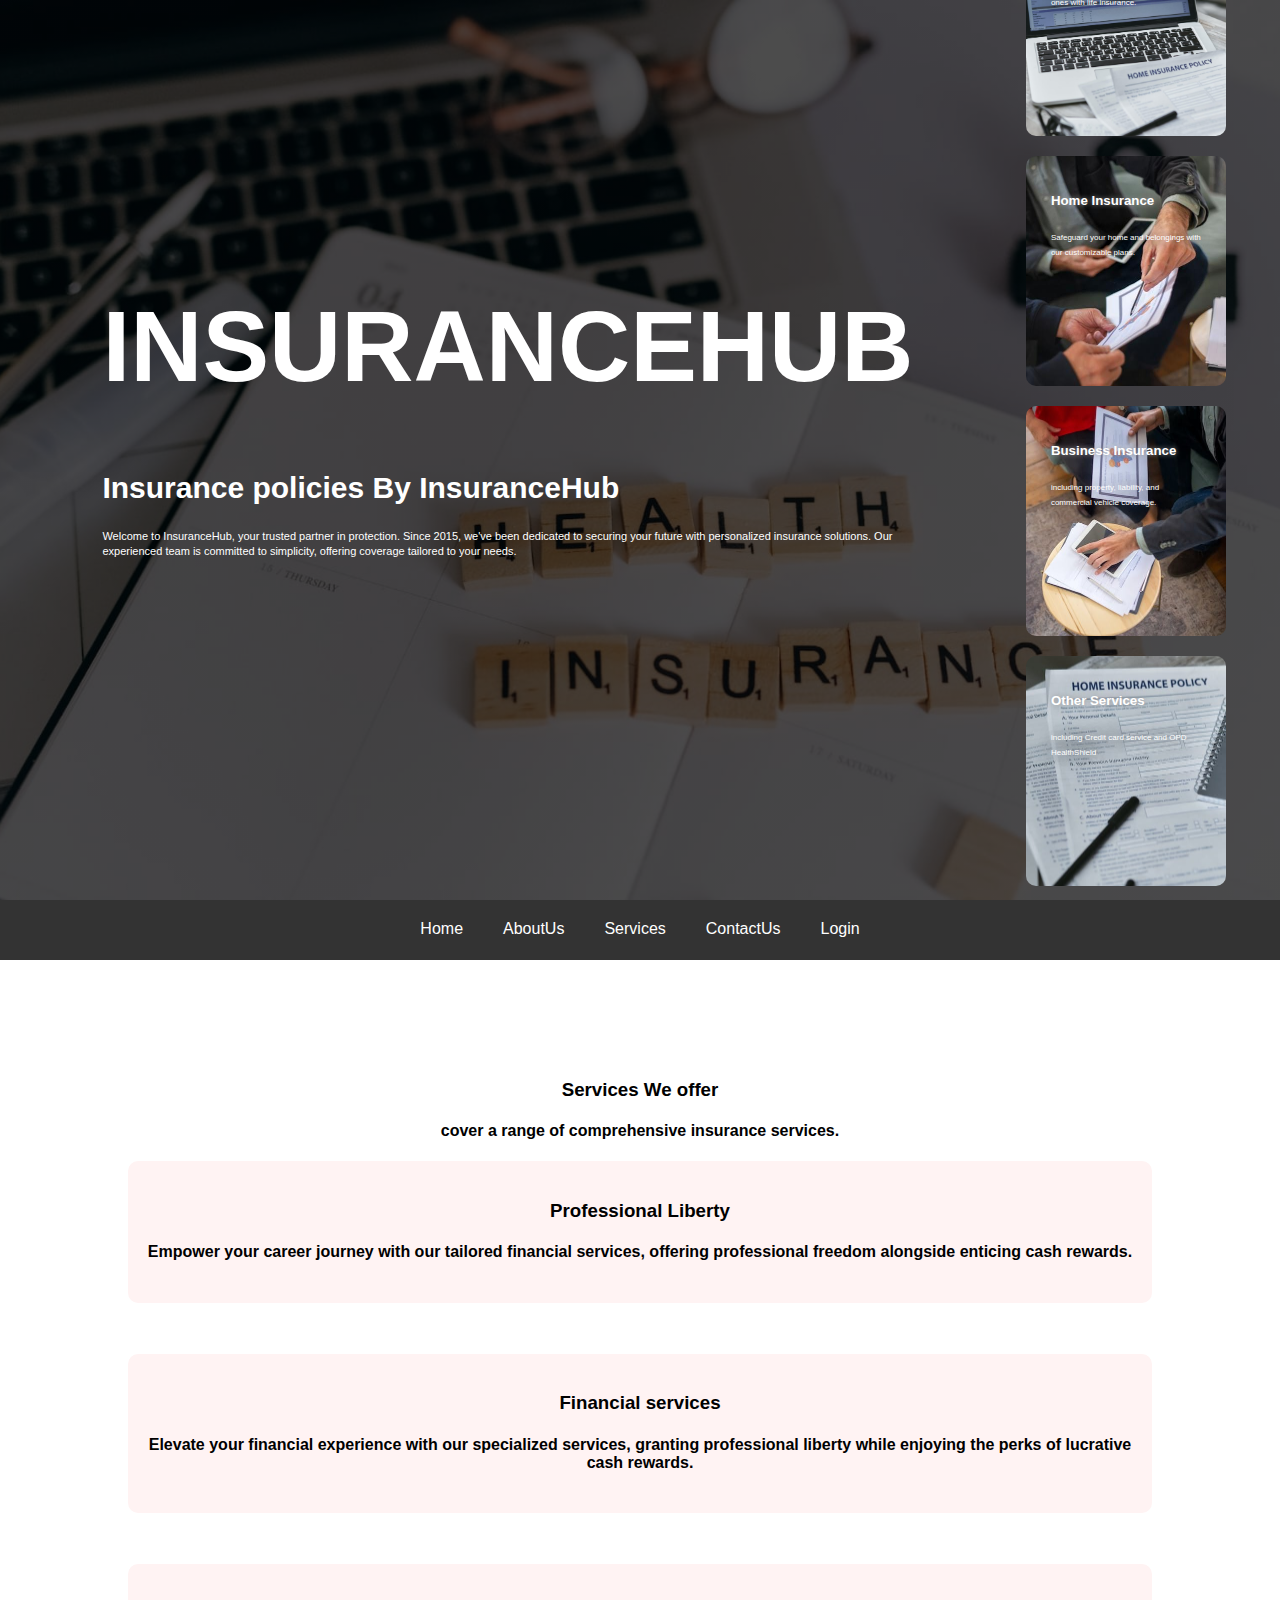
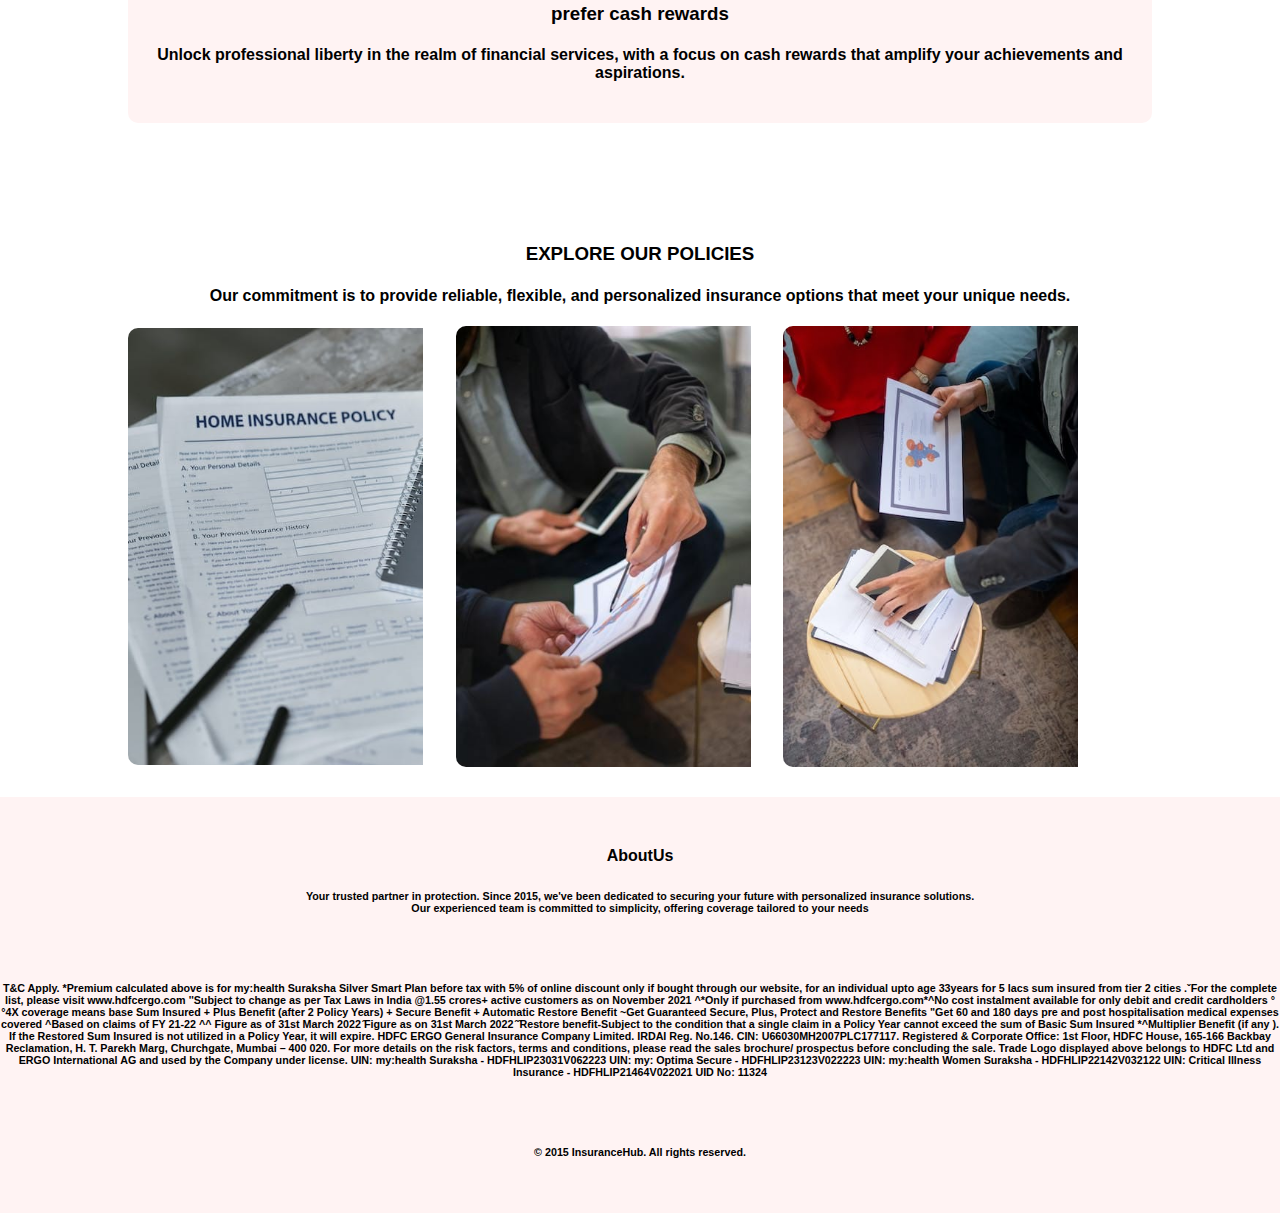
<file: index.html>
<!DOCTYPE html>
<html lang="en">
<head>
  <meta charset="UTF-8">
  <meta name="viewport" content="width=device-width, initial-scale=1.0">
  <link rel="stylesheet" href="styles.css">
  <title>Your Insurance Company</title>
</head>
<body>

  <div class="background">

<div class="row">
  <div class="col">
    <h1>INSURANCEHUB</h1>
    <h2>Insurance policies By InsuranceHub</h2>
    <p>Welcome to InsuranceHub, your trusted partner in protection. Since 2015, we've been dedicated to securing your future with personalized insurance solutions. Our experienced team is committed to simplicity, offering coverage tailored to your needs.</p>
     </div>

     <div class="col">
     <div class="card card1">
      <h5>Life Insurance</h5>
      <p>Ensure the financial security of your loved ones with life insurance.</p>
      </div>
      
      <div class="card card2">
      <h5>Home Insurance</h5>
      <p>Safeguard your home and belongings with our customizable plans.</p>
      </div>

      <div class="card card3">
      <h5>Business Insurance</h5>
      <p>including property, liability, and commercial vehicle coverage.</p>
      </div>
      
      <div class="card card4">
      <h5>Other Services</h5>
      <p>including Credit card service and OPD HealthShield</p>
      </div>
     </div>
     </div>
    </div>
  </div>

    <nav>
        <a href="index.html">Home</a>
        <a href="about.html">AboutUs</a>
        <a href="services.html">Services</a>
        <a href="contact.html">ContactUs</a>
        <a href="login.html">Login</a>
    </nav>
  </div>

  <section class="service">
    <h3>Services We offer</h3>
    <h4>cover a range of comprehensive insurance services.</h4>

    <div class="service-col">
      <h3>Professional Liberty</h3>
      <h4>Empower your career journey with our tailored financial services, offering professional freedom alongside enticing cash rewards.</h4>
    </div>

    <div class="service-col">
      <h3>Financial services</h3>
      <h4>Elevate your financial experience with our specialized services, granting professional liberty while enjoying the perks of lucrative cash rewards.</h4>
    </div>

    <div class="service-col">
      <h3>prefer cash rewards</h3>
      <h4>Unlock professional liberty in the realm of financial services, with a focus on cash rewards that amplify your achievements and aspirations.</h4>
    </div>
  </section>


  <section class="policies">
    <h3>EXPLORE OUR POLICIES</h3>
    <h4>Our commitment is to provide reliable, flexible, and personalized insurance options that meet your unique needs.</h4>

    <div class="row">

      <div class="policies-col">
        <img src="card4.jpeg">
        <div class="layer">
          <h3>Home insurance</h3>
      </div>
    </div>
      
    <div class="policies-col">
      <img src="card2.jpeg">
      <div class="layer">
        <h3>OPD HealthShield</h3>
    </div>
  </div>

  <div class="policies-col">
    <img src="card3.jpeg">
    <div class="layer">
      <h3>Business insurance</h3>
      </div>
  </div>
</div>
  </section>


  <footer>
    <section class="footer">
      <h4>AboutUs</h4>
      <h6>Your trusted partner in protection. Since 2015, we've been dedicated to securing your future with personalized insurance solutions. <br>Our experienced team is committed to simplicity, offering coverage tailored to your needs</h6>
      <br>
      <h6>T&C Apply. *Premium calculated above is for my:health Suraksha Silver Smart Plan before tax with 5% of online discount only if bought through our website, for an individual upto age 33years for 5 lacs sum insured from tier 2 cities .ˇFor the complete list, please visit www.hdfcergo.com ''Subject to change as per Tax Laws in India @1.55 crores+ active customers as on November 2021 ^*Only if purchased from www.hdfcergo.com*^No cost instalment available for only debit and credit cardholders °°4X coverage means base Sum Insured + Plus Benefit (after 2 Policy Years) + Secure Benefit + Automatic Restore Benefit ~Get Guaranteed Secure, Plus, Protect and Restore Benefits "Get 60 and 180 days pre and post hospitalisation medical expenses covered ^Based on claims of FY 21-22 ^^ Figure as of 31st March 2022 ̑Figure as on 31st March 2022 ̑ ̑Restore benefit-Subject to the condition that a single claim in a Policy Year cannot exceed the sum of Basic Sum Insured *^Multiplier Benefit (if any ). If the Restored Sum Insured is not utilized in a Policy Year, it will expire. HDFC ERGO General Insurance Company Limited. IRDAI Reg. No.146. CIN: U66030MH2007PLC177117. Registered & Corporate Office: 1st Floor, HDFC House, 165-166 Backbay Reclamation, H. T. Parekh Marg, Churchgate, Mumbai – 400 020. For more details on the risk factors, terms and conditions, please read the sales brochure/ prospectus before concluding the sale. Trade Logo displayed above belongs to HDFC Ltd and ERGO International AG and used by the Company under license. UIN: my:health Suraksha - HDFHLIP23031V062223 UIN: my: Optima Secure - HDFHLIP23123V022223 UIN: my:health Women Suraksha - HDFHLIP22142V032122 UIN: Critical Illness Insurance - HDFHLIP21464V022021 UID No: 11324</h6>
      <br>
      <h6>&copy; 2015 InsuranceHub. All rights reserved.</h6>
    </section>
  </footer>
</body>
</html>
</file>
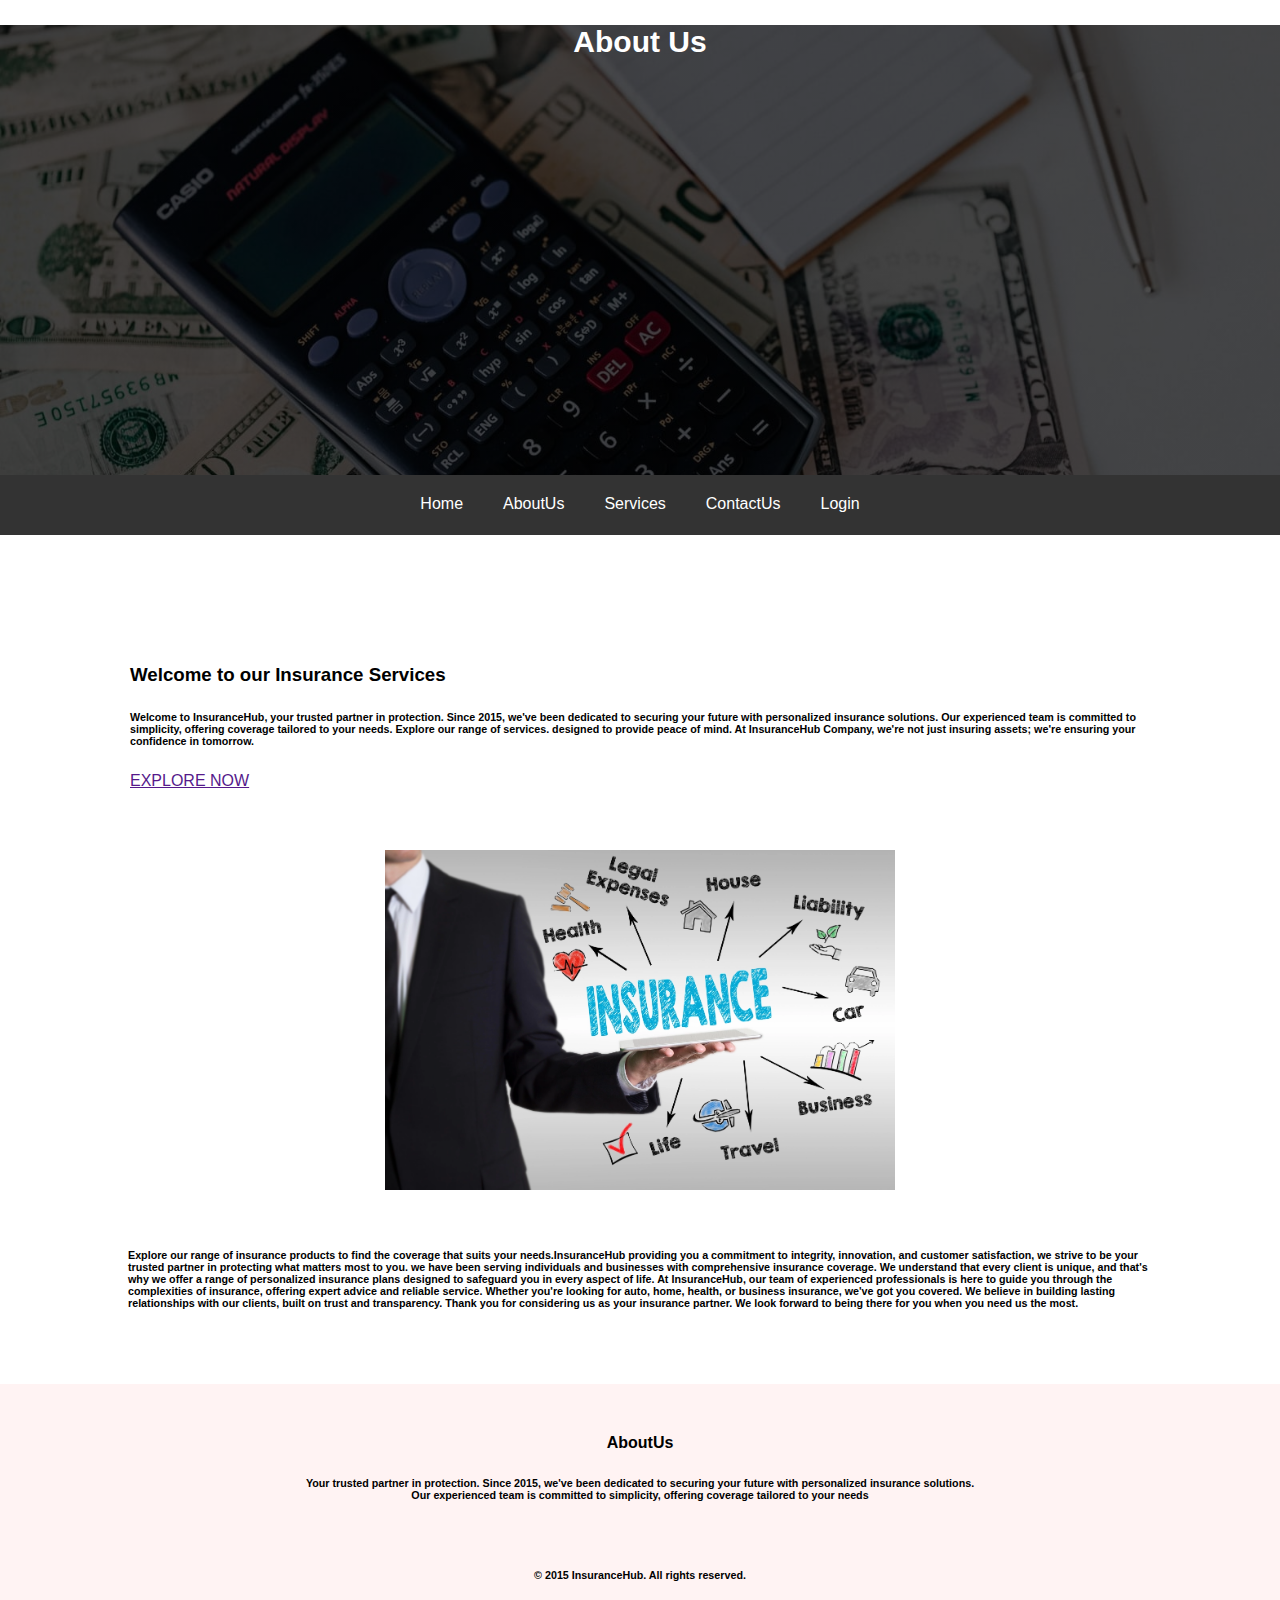
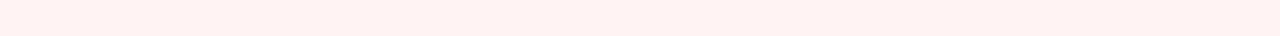
<file: about.html>
<!DOCTYPE html>
<html lang="en">
<head>
  <meta charset="UTF-8">
  <meta name="viewport" content="width=device-width, initial-scale=1.0">
  <link rel="stylesheet" href="styles.css">
  <title>AboutUs - InsuranceHub</title>
</head>
<body>

  <div class="subbackground">
    <h2>About Us</h2>
  </div>
    
        <nav>
            <a href="index.html">Home</a>
            <a href="about.html">AboutUs</a>
            <a href="services.html">Services</a>
            <a href="contact.html">ContactUs</a>
            <a href="login.html">Login</a>
        </nav>
      </div>

  <section id="about">
    <section class="AboutUs">
      <div class="text">
        <div class="about-col">
        <h3>Welcome to our Insurance Services</h3>
        
        <h6>Welcome to InsuranceHub, your trusted partner in protection. Since 2015, we've been dedicated to securing your future with personalized insurance solutions. Our experienced team is committed to simplicity, offering coverage tailored to your needs. Explore our range of services. designed to provide peace of mind. At InsuranceHub Company, we're not just insuring assets; we're ensuring your confidence in tomorrow.</h6>
        
        <a href="">EXPLORE NOW</a>
      </div>
      </div>
      <div class="about-col">
        <img src="img3.webp">
      </div>
        
        <h6>Explore our range of insurance products to find the coverage that suits your needs.InsuranceHub providing you a commitment to integrity, innovation, and customer satisfaction, we strive to be your trusted partner in protecting what matters most to you.
        we have been serving individuals and businesses with comprehensive insurance coverage. We understand that every client is unique, and that's why we offer a range of personalized insurance plans designed to safeguard you in every aspect of life.
        At InsuranceHub, our team of experienced professionals is here to guide you through the complexities of insurance, offering expert advice and reliable service. Whether you're looking for auto, home, health, or business insurance, we've got you covered.
        We believe in building lasting relationships with our clients, built on trust and transparency. Thank you for considering us as your insurance partner. We look forward to being there for you when you need us the most.</h6>

    </section>
  </section>

  <footer>
    <section class="footer">
      <h4>AboutUs</h4>
      <h6>Your trusted partner in protection. Since 2015, we've been dedicated to securing your future with personalized insurance solutions. <br>Our experienced team is committed to simplicity, offering coverage tailored to your needs</h6>
      <br>
      <h6>&copy; 2015 InsuranceHub. All rights reserved.</h6>
    </section>
  </footer>
</body>
</html>
</file>
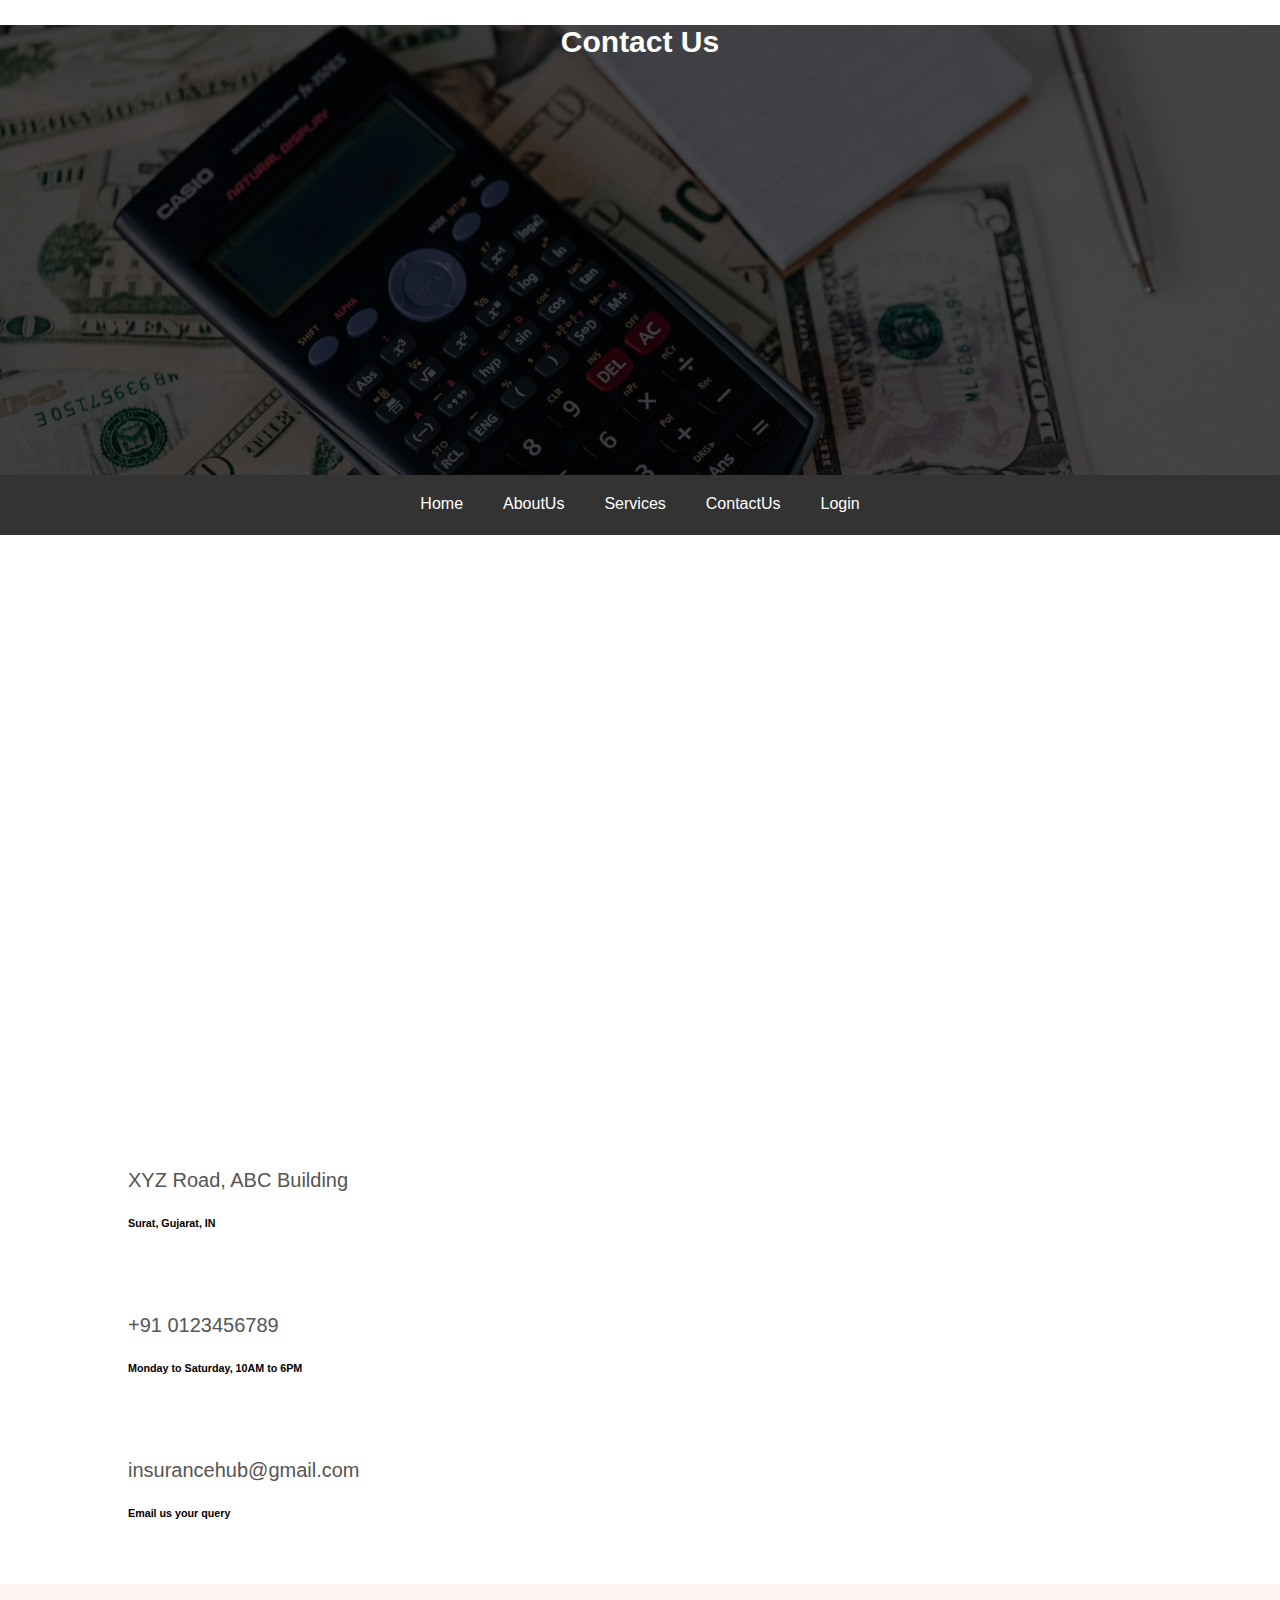
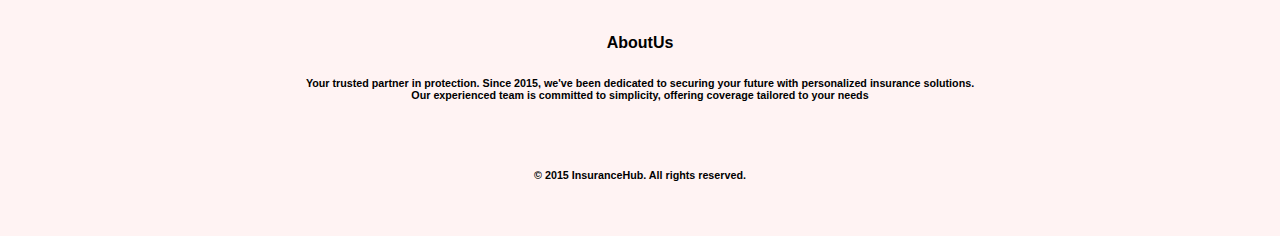
<file: contact.html>
<!DOCTYPE html>
<html lang="en">
<head>
  <meta charset="UTF-8">
  <meta name="viewport" content="width=device-width, initial-scale=1.0">
  <link rel="stylesheet" href="styles.css">
  <title>ContactUs - InsuranceHub</title>
</head>
<body>

  <div class="subbackground">
    <h2>Contact Us</h2>
  </div>

    <nav>
        <a href="index.html">Home</a>
        <a href="about.html">AboutUs</a>
        <a href="services.html">Services</a>
        <a href="contact.html">ContactUs</a>
        <a href="login.html">Login</a>
    </nav>

    <section class="location">

      <iframe src="https://www.google.com/maps/embed?pb=!1m14!1m12!1m3!1d14871.82223706527!2d72.98147619999999!3d21.273226649999998!2m3!1f0!2f0!3f0!3m2!1i1024!2i768!4f13.1!5e0!3m2!1sen!2sin!4v1705163263682!5m2!1sen!2sin" width="600" height="450" style="border:0;" allowfullscreen="" loading="lazy" referrerpolicy="no-referrer-when-downgrade"></iframe>
    
    </section>

    <section class="contact-us">
      
        <div class="contact-col">
          <div>
            <span>
              <h3>XYZ Road, ABC Building</h3>
              <h6>Surat, Gujarat, IN</h6>
            </span>
          </div>
          
          <div>
            <span>
              <h3>+91 0123456789</h3>
              <h6>Monday to Saturday, 10AM to 6PM</h6>
            </span>
          </div>

          <div>
            <span>
              <h3>insurancehub@gmail.com</h3>
              <h6>Email us your query</h6>
            </span>
          </div>
        </div>



    </section>

  <footer>
    <section class="footer">
      <h4>AboutUs</h4>
      <h6>Your trusted partner in protection. Since 2015, we've been dedicated to securing your future with personalized insurance solutions. <br>Our experienced team is committed to simplicity, offering coverage tailored to your needs</h6>
      <br>
      <h6>&copy; 2015 InsuranceHub. All rights reserved.</h6>
    </section>
  </footer>

</body>
</html>
</file>
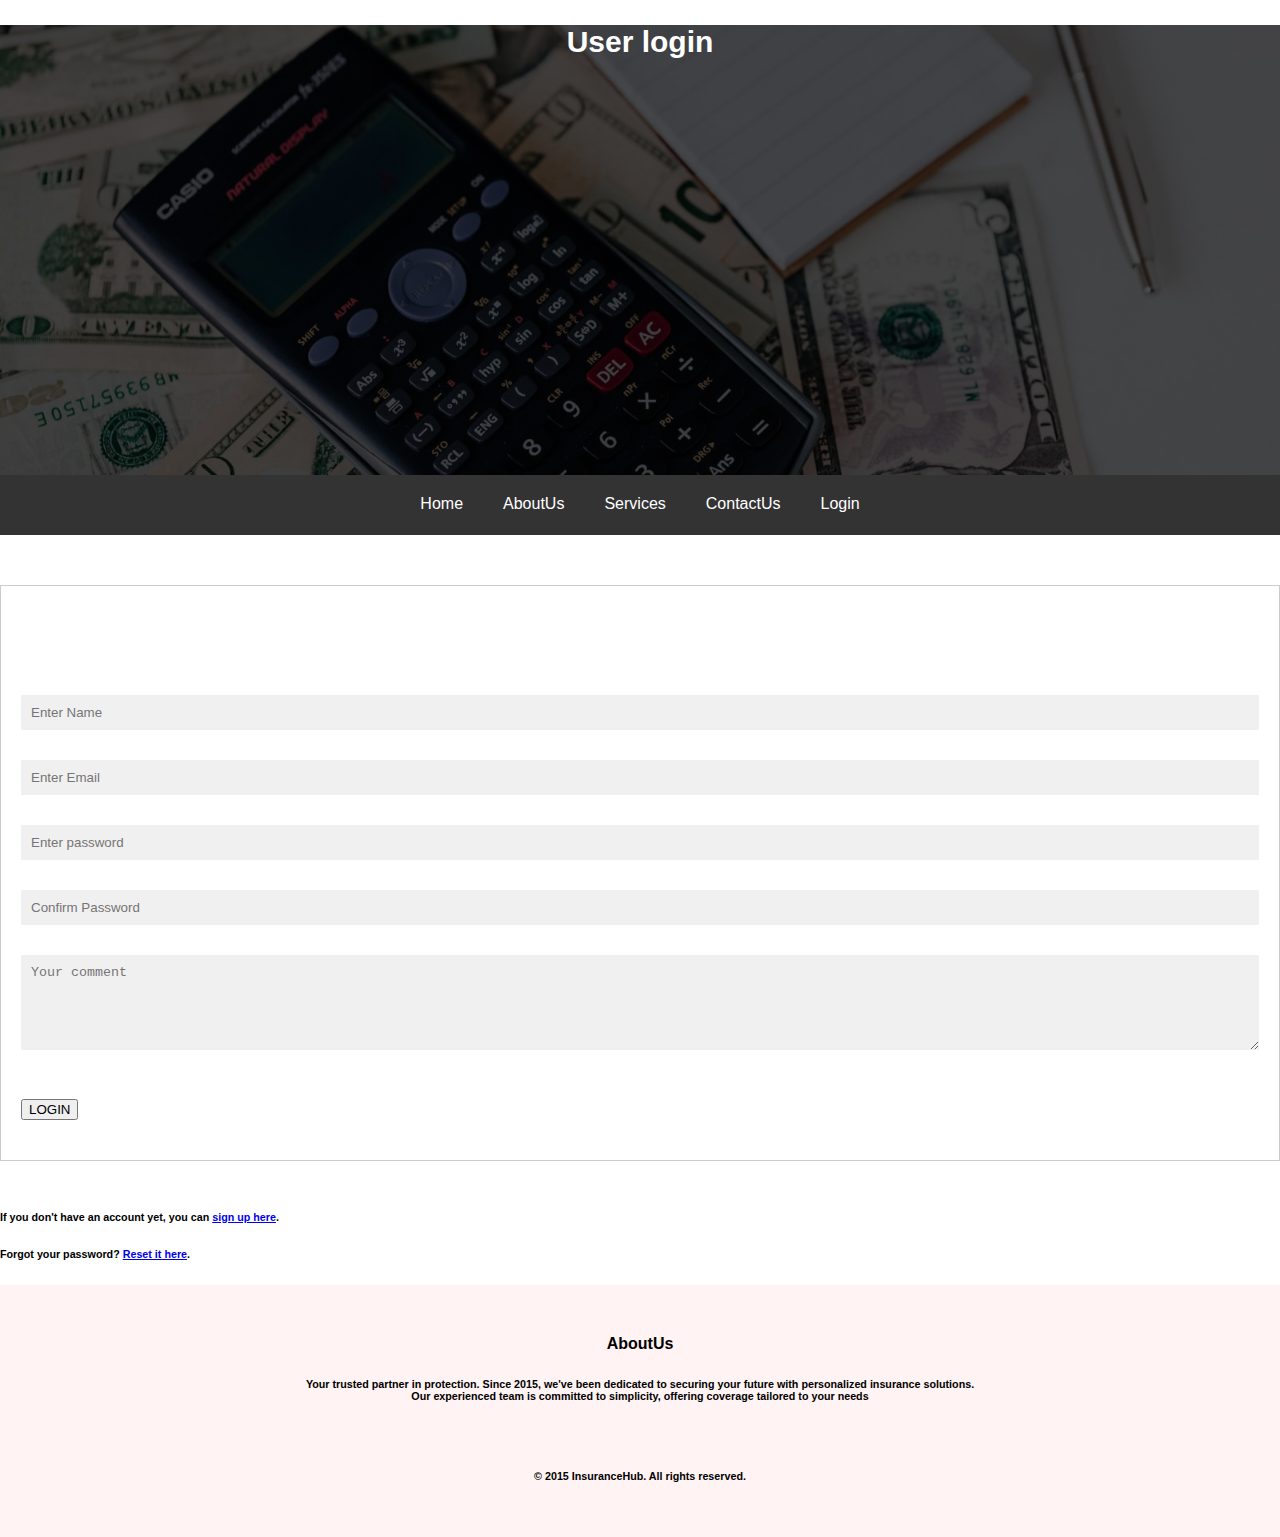
<file: login.html>
<!DOCTYPE html>
<html lang="en">
<head>
  <meta charset="UTF-8">
  <meta name="viewport" content="width=device-width, initial-scale=1.0">
  <link rel="stylesheet" href="styles.css">
  <title>Login - InsuranceHub</title>
</head>

<body>

  <div class="subbackground">
    <h2>User login</h2>
  </div>

    <nav>
        <a href="index.html">Home</a>
        <a href="about.html">AboutUs</a>
        <a href="services.html">Services</a>
        <a href="contact.html">ContactUs</a>
        <a href="login.html">Login</a>
    </nav>

    <div class="comment-box">

      <h2>leave a comment</h2>

      <form class="comment-form">
        <input type="text" placeholder="Enter Name">
        <input type="email" placeholder="Enter Email">
        <input type="password" placeholder="Enter password">
        <input type="password" placeholder="Confirm Password">
        <textarea rows="5" placeholder="Your comment"></textarea>
        <button type="submit">LOGIN</button>
        
      </form>
    </div>


    
      
  
        
  
      <h6>If you don't have an account yet, you can <a href="signup.html">sign up here</a>.</h6>
      <h6>Forgot your password? <a href="reset-password.html">Reset it here</a>.</h6>
    
  

  <footer>
    <section class="footer">
      <h4>AboutUs</h4>
      <h6>Your trusted partner in protection. Since 2015, we've been dedicated to securing your future with personalized insurance solutions. <br>Our experienced team is committed to simplicity, offering coverage tailored to your needs</h6>
      <br>
      <h6>&copy; 2015 InsuranceHub. All rights reserved.</h6>
    </section>
  </footer>

</body>
</html>
</file>
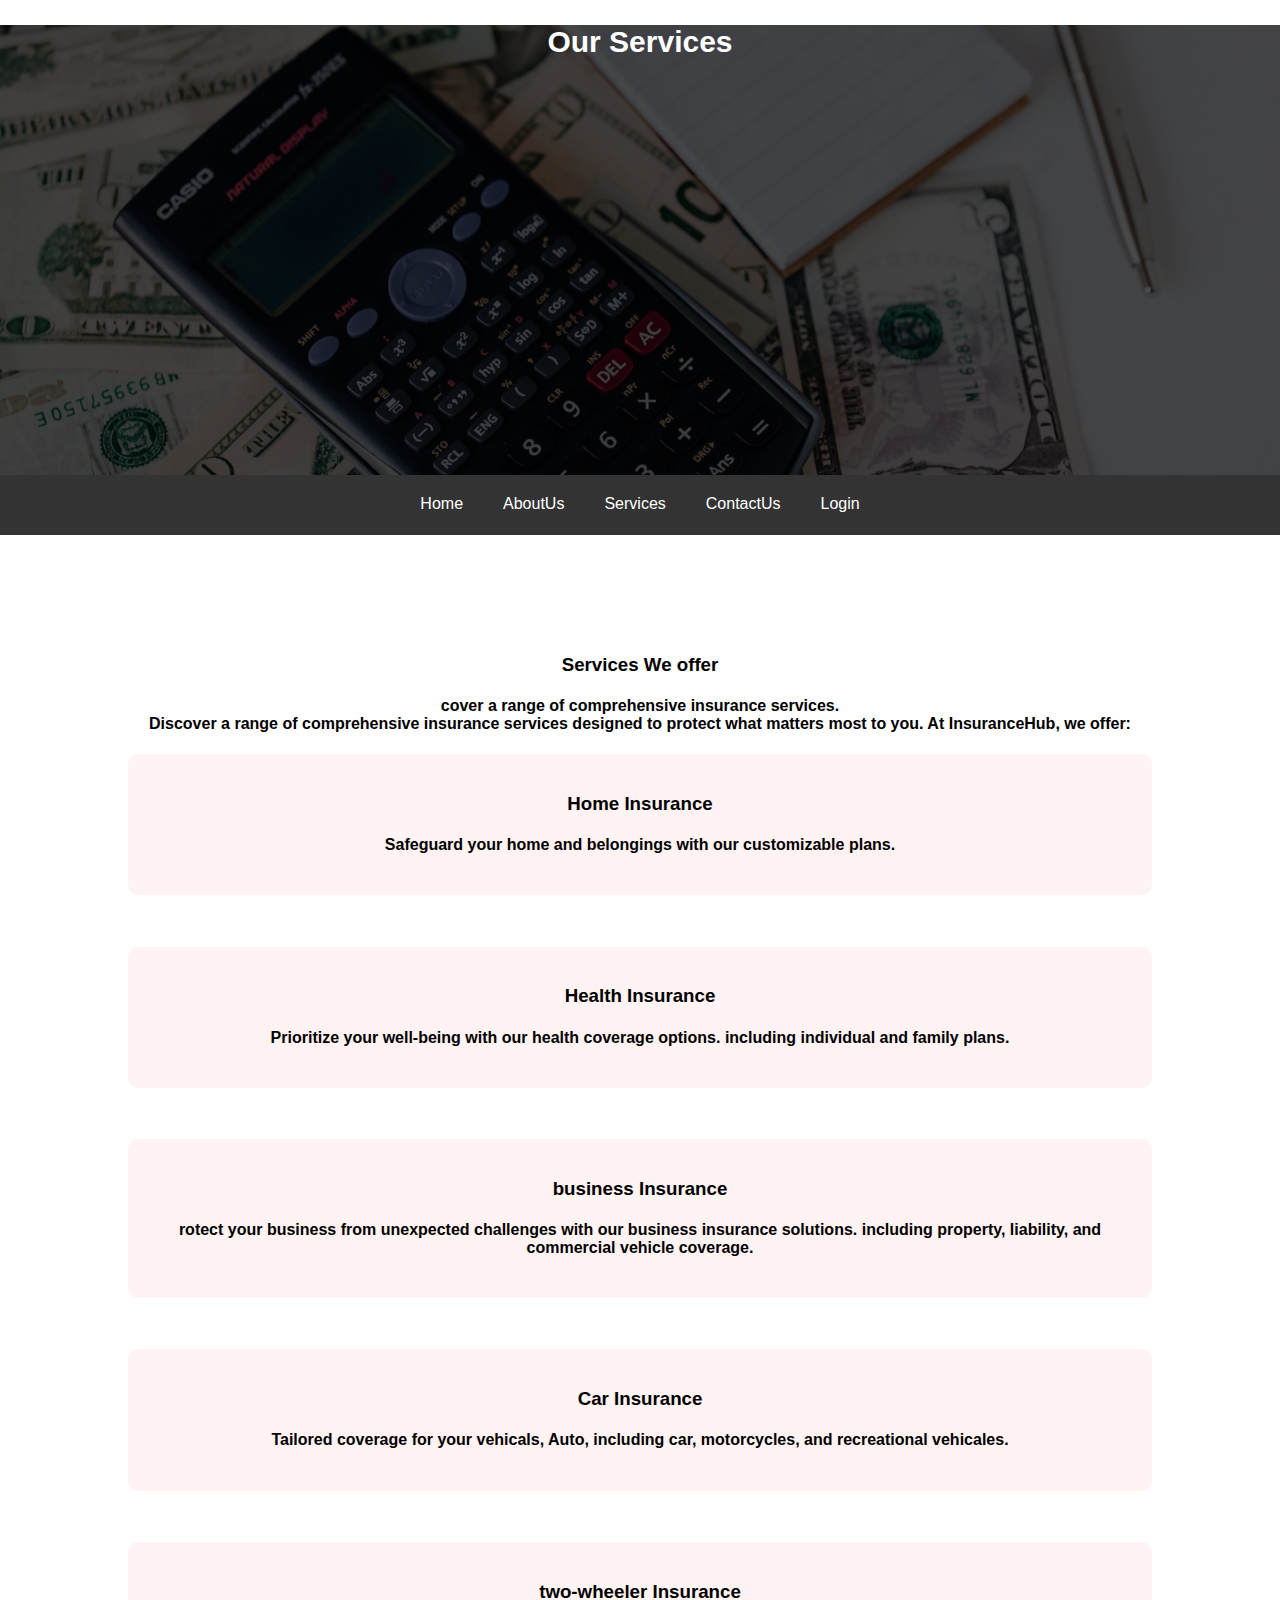
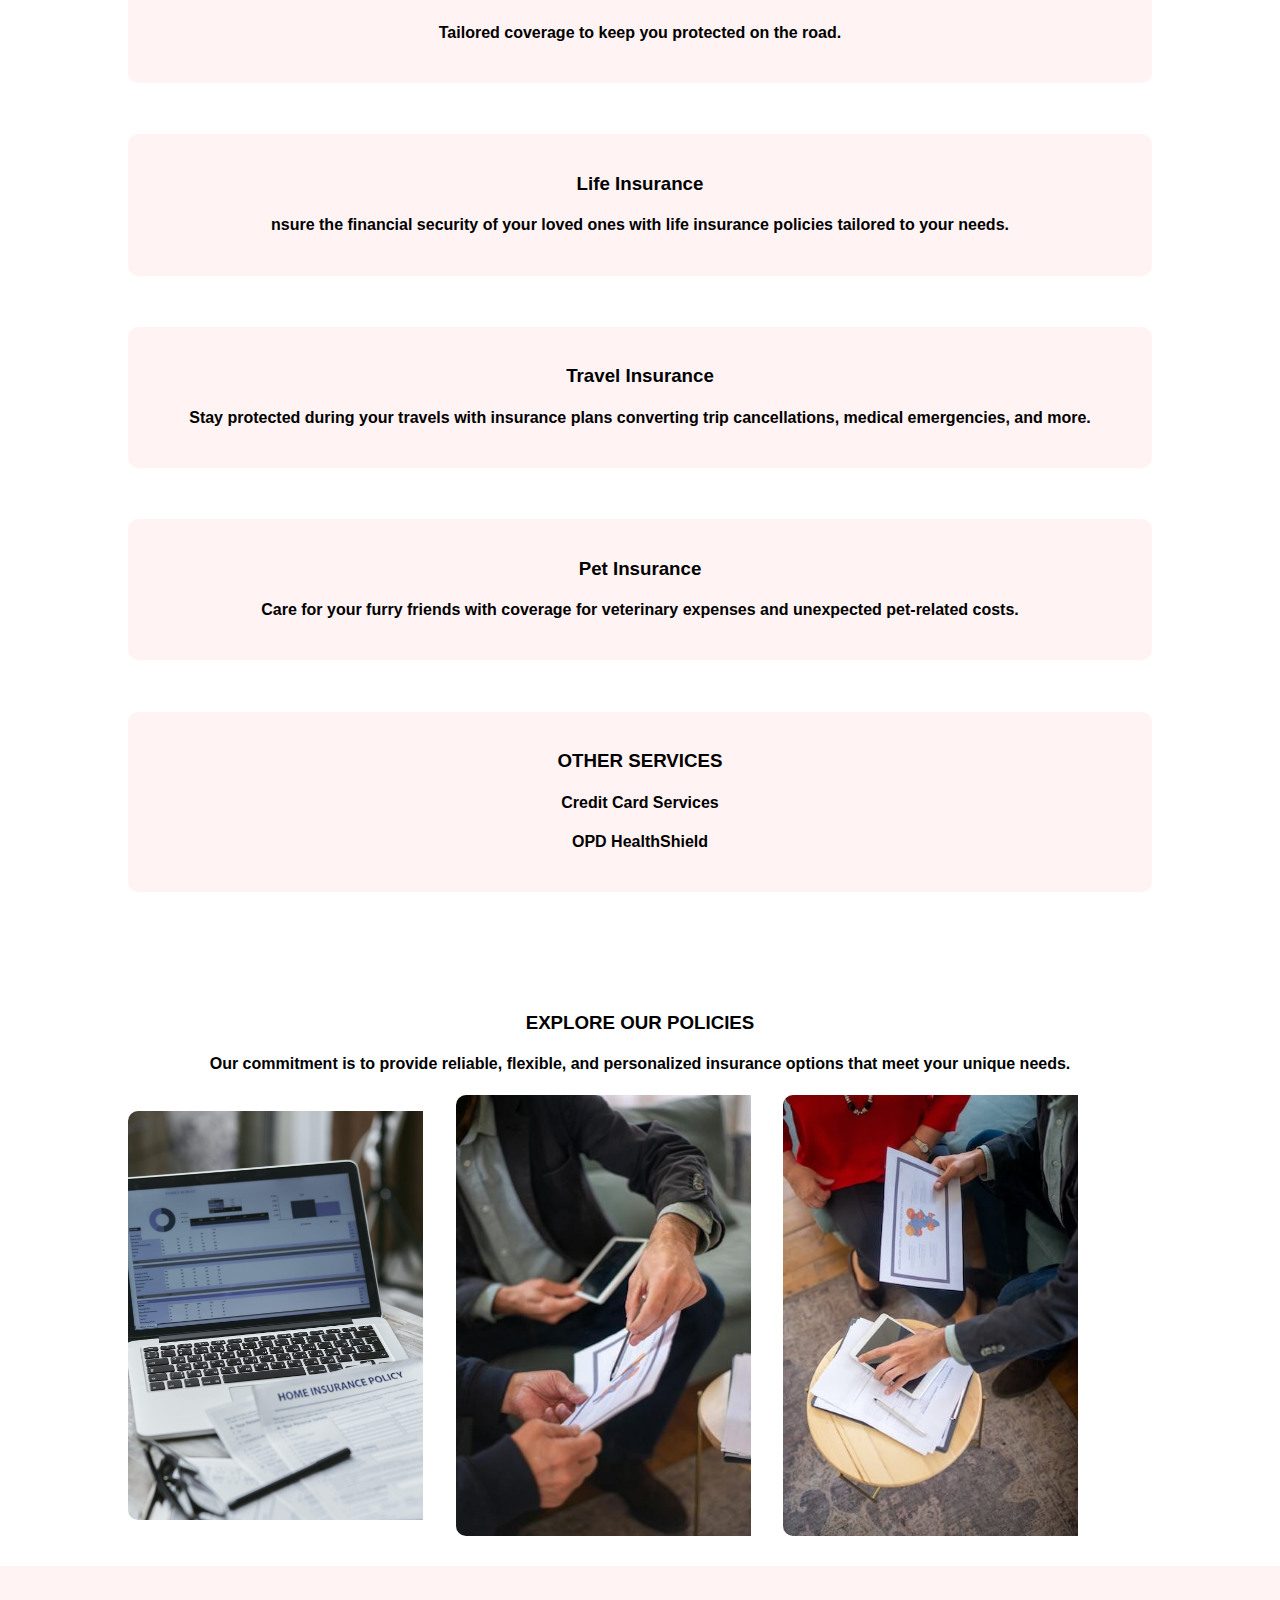
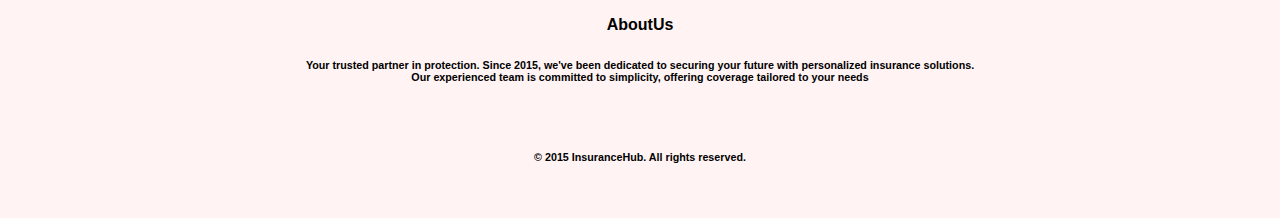
<file: services.html>
<!DOCTYPE html>
<html lang="en">
<head>
  <meta charset="UTF-8">
  <meta name="viewport" content="width=device-width, initial-scale=1.0">
  <link rel="stylesheet" href="styles.css">
  <title>Services - InsuranceHub</title>
</head>
<body>

  <div class="subbackground">
    <h2>Our Services</h2>
  </div>

    <nav>
        <a href="index.html">Home</a>
        <a href="about.html">AboutUs</a>
        <a href="services.html">Services</a>
        <a href="contact.html">ContactUs</a>
        <a href="login.html">Login</a>
    </nav>


    <section class="service">
      <h3>Services We offer</h3>
      <h4>cover a range of comprehensive insurance services.<br>Discover a range of comprehensive insurance services designed to protect what matters most to you. At InsuranceHub, we offer:</h4>

      <div class="service-col">
        <h3>Home Insurance</h3>
        <h4>Safeguard your home and belongings with our customizable plans.</h4>
      </div>

      <div class="service-col">
        <h3>Health Insurance</h3>
        <h4>Prioritize your well-being with our health coverage options. including individual and family plans.</h4>
      </div>

      <div class="service-col">
        <h3>business Insurance</h3>
        <h4>rotect your business from unexpected challenges with our business insurance solutions. including property, liability, and commercial vehicle coverage.</h4>
      </div>

      <div class="service-col">
        <h3>Car Insurance</h3>
        <h4>Tailored coverage for your vehicals, Auto, including car, motorcycles, and recreational vehicales.</h4>
      </div>

      <div class="service-col">
        <h3>two-wheeler Insurance</h3>
        <h4>Tailored coverage to keep you protected on the road.</h4>
      </div>

      <div class="service-col">
        <h3>Life Insurance</h3>
        <h4>nsure the financial security of your loved ones with life insurance policies tailored to your needs.</h4>
      </div>

      <div class="service-col">
        <h3>Travel Insurance</h3>
        <h4>Stay protected during your travels with insurance plans converting trip cancellations, medical emergencies, and more.</h4>
      </div>

      <div class="service-col">
        <h3>Pet Insurance</h3>
        <h4>Care for your furry friends with coverage for veterinary expenses and unexpected pet-related costs.</h4>
      </div>

      <div class="service-col">
        <h3>OTHER SERVICES</h3>
        <h4>Credit Card Services</h4>
        <h4>OPD HealthShield</h4>
      </div>
     
    </section>
  
  
    <section class="policies">
      <h3>EXPLORE OUR POLICIES</h3>
      <h4>Our commitment is to provide reliable, flexible, and personalized insurance options that meet your unique needs.</h4>
  
      <div class="row">
  
        <div class="policies-col">
          <img src="card1.jpeg">
          <div class="layer">
            <h3>Credit card services</h3>
        </div>
      </div>
        
      <div class="policies-col">
        <img src="card2.jpeg">
        <div class="layer">
          <h3>OPD HealthShield</h3>
      </div>
    </div>
  
    <div class="policies-col">
      <img src="card3.jpeg">
      <div class="layer">
        <h3>Business insurance</h3>
        </div>
    </div>
  </div>
    </section>
  
  

  <footer>
    <section class="footer">
      <h4>AboutUs</h4>
      <h6>Your trusted partner in protection. Since 2015, we've been dedicated to securing your future with personalized insurance solutions. <br>Our experienced team is committed to simplicity, offering coverage tailored to your needs</h6>
      <br>
      <h6>&copy; 2015 InsuranceHub. All rights reserved.</h6>
    </section>
  </footer>

</body>
</html>
</file>
<file: styles.css>
/* --------------hrader---------------- */

body {
    font-family: 'Arial', sans-serif;
    margin: 0px;
    padding: 0px;
  }
  
  
  .background{
      width: 100%;
      height: 100vh;
      background-image: linear-gradient(rgba(0,0,0,0.7),rgba(0,0,0,0.7)),url(img1.jpeg);
      background-position: center;
      background-size: cover;
  }

  .row{
    display: flex;
    height: 88%;
    align-items: center;
  }
  h1{
    color: #fff;
    font-size: 100px;
  }
  h2{
    color: #fff;
    font-size: 30px;
  }
  p{
    color: #fff;
    font-size: 11px;
    line-height: 15px;
  }

  .col{
    flex-basis: 50%;
    margin-left: 8%;
  }



  /* ---------------------card----------------- */

  .card{
    width: 200px;
    height: 230px;
    display: inline-block;
    border-radius: 10px;
    padding: 15px 25px;
    box-sizing: border-box;
    cursor: pointer;
    margin: 10px 10px;
    background-position: center;
    background-size: cover;
    transition: transform 0.5s;
  }

  .card1{
    background-image: url(card1.jpeg);
  }

  .card2{
    background-image: url(card2.jpeg);
  }

  .card3{
    background-image: url(card3.jpeg);
  }

  .card4{
    background-image: url(card4.jpeg);
  }


  .card:hover{
    transform: translateY(-10px);
  }
  h5{
    color: #fff;
    text-shadow: 0 0 5px #999;
  }
  .card p{
    text-shadow: 0 0 15px #000;
    font-size: 8px;
  }
  

  /* -----------------navigation bar--------------- */


  nav {
    display: flex;
    justify-content: center;
    background-color: #333;
    padding: 10px;
}

nav a {
    color: #fff;
    text-decoration: none;
    padding: 10px;
    margin: 0 10px;
}

  nav ::after {
    content: '';
    width: 0%;
    height: 2px;
    background: #f44336;
    display: block;
    margin: auto;
    transition: 0.5s;
}

nav :hover::after { 
    width: 100%;
}


/* ------------------div------------------- */


.service{
  width: 80%;
  margin: auto;
  text-align: center;
  padding-top: 100PX;
}


.service-col{
  flex-basis: 31%;
  background: #fff3f3;
  border-radius: 10px;
  margin-bottom: 5%;
  padding: 20px 12px;
  box-sizing: border-box;
  transition: 0.5s;
}

.service-col:hover{
  box-shadow: 0 0 20px 0px rgba(0,0,0,0.2);

}




.policies{
  width: 80%;
  margin: auto;
  text-align: center;
  padding-top: 50px;
}

.policies-col{
  flex-basis: 32%;
  border-radius: 10px;
  margin-bottom: 30px;
  position: relative;
  overflow: hidden;
}

.policies-col img{
  width: 90%;
  height: 90%;
  display: block;
}

.layer{
  background: transparent;
  height: 100%;
  width: 90%;
  position: absolute;
  top: 0;
  left: 0;
  transition: 0.5s;
}
.layer:hover{
  background: rgba(226,0,0,0.7);
}

.layer h3{
  width: 100%;
  font-weight: 500;
  color: #fff;
  font-size: 26px;
  bottom: 0;
  left: 50%;
  transform: translateX(-50%);
  position: absolute;
  opacity: 0;
  transition: 0.5s;
}

.layer:hover h3{
  bottom: 49%;
  opacity: 1;
}


/* ------footer------ */
  
.footer{
        text-align: center;
        padding: 30px 0;
        width: 100%;
        background-color:#fff3f3;
    }

.footer h4{
  margin-bottom: 25px;
  margin-top: 20px;
  font-weight: 600;
}



/*-----------aboutus-----------*/


 
.subbackground{
  width: 100%;
  height: 50vh;
  background-image: linear-gradient(rgba(0,0,0,0.7),rgba(0,0,0,0.7)),url(img2.jpeg);
  background-position: center;
  background-size: cover;
  text-align: center;
}

.AboutUs{
  width: 80%;
  margin: auto;
  padding-top: 80px;
  padding-bottom: 50px;
}

.about-col{
  flex-basis: 48%;
  padding: 30px 2px;
}

.about-col img{
  width: 50%;
  height: 50%;
  margin-left: 25%;
}

.about-col h6{
  padding: 15px 0 250x;
}

.about-col h3{
padding-top: 0;
}



/*-----------lOGIN-----------*/

.comment-box{
  border: 1PX solid #CCC;
  margin: 50PX 0;
  padding: 10PX 20PX;
}

.comment-box h2{
  text-align: left;
}

.comment-form input, .comment-form textarea{
  width: 100%;
  padding: 10px;
  margin: 15px 0;
  box-sizing: border-box;
  border: none;
  outline: none;
  background: #f0f0f0;
}

.comment-form button{
  margin: 30px 0;
}

.comment-form button:hover{
  background: rgba(226,0,0,0.7);
}




/*----------contactus-----------*/

.location{
  width: 80%;
  margin: auto;
  padding: 80px 0;
}

.location iframe{
  width: 100%;
}

.contact-us{
  width: 80%;
  margin: auto;
}

.contact-col{
  flex-basis: 48%;
  margin-bottom: 30px;
}

.contact-col div{
  display: flex;
  align-items: center;
  margin-bottom: 40px;
}

.contact-col div h6{
    padding: 0;
}

.contact-col div h3{
  font-size: 20px;
  margin-bottom: 5px;
  color: #555;
  font-weight: 400;
}
</file>
